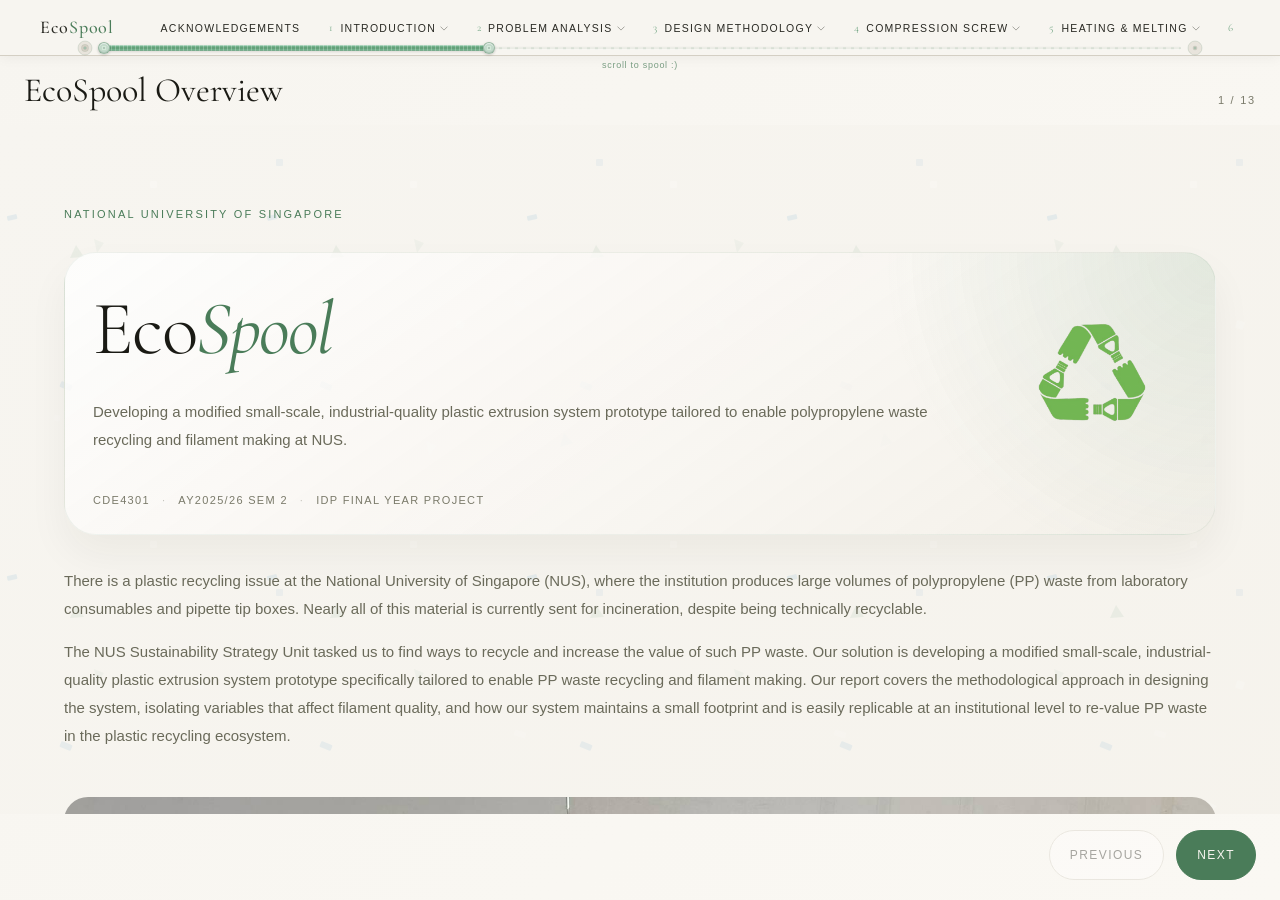
<file: index.html>
<!DOCTYPE html>
<html lang="en">
<head>
  <meta charset="UTF-8" />
  <meta name="viewport" content="width=device-width, initial-scale=1.0" />
  <title>EcoSpool — FYP · NUS</title>
  <meta name="description" content="Designing a modified plastic extrusion system to recycle polypropylene waste from NUS laboratories. Final Year Project, National University of Singapore, 2025–2026." />
  <link rel="icon" type="image/svg+xml" href="favicon.svg" />
  <link rel="preconnect" href="https://fonts.googleapis.com" />
  <link rel="preconnect" href="https://fonts.gstatic.com" crossorigin />
  <link href="https://fonts.googleapis.com/css2?family=Cormorant+Garamond:ital,wght@0,300;0,400;0,500;1,300;1,400&family=DM+Sans:opsz,wght@9..40,300;9..40,400;9..40,500&display=swap" rel="stylesheet" />
  <link rel="stylesheet" href="style.css?v=20260408-flakes" />
  <link rel="stylesheet" href="animations.css" />
</head>
<body>

  <!-- Navigation -->
  <nav id="main-nav">
    <div class="nav-inner">
      <a href="#hero" class="logo">Eco<span>Spool</span></a>

      <ul class="nav-chapters" id="nav-chapters">

        <li class="chapter-item">
          <a href="#acknowledgements" class="chapter-link">
            <span class="chapter-link-label">Acknowledgements</span>
          </a>
        </li>

        <li class="chapter-item has-dropdown">
          <a href="#ch1" class="chapter-link">
            <span class="ch-num">1</span> Introduction
            <svg class="chevron" viewBox="0 0 10 6" fill="none"><path d="M1 1l4 4 4-4" stroke="currentColor" stroke-width="1" stroke-linecap="round"/></svg>
          </a>
          <ul class="dropdown">
            <li><a href="#ch1-1">1.1 Problem Statement</a></li>
            <li><a href="#ch1-2">1.2 Project Objective</a></li>
            <li><a href="#ch1-3">1.3 Enabling a Circular Plastic Economy</a></li>
            <li><a href="#ch1-4">1.4 Scope &amp; Constraints</a></li>
            <li><a href="#ch1-5">1.5 Plastic Demand</a></li>
          </ul>
        </li>

        <li class="chapter-item has-dropdown">
          <a href="#ch2" class="chapter-link">
            <span class="ch-num">2</span> Problem Analysis
            <svg class="chevron" viewBox="0 0 10 6" fill="none"><path d="M1 1l4 4 4-4" stroke="currentColor" stroke-width="1" stroke-linecap="round"/></svg>
          </a>
          <ul class="dropdown">
            <li><a href="#ch2-1">2.1 Filament Quality</a></li>
            <li><a href="#ch2-2">2.2 Metrics of Filament Diameter</a></li>
            <li><a href="#ch2-3">2.3 Feedstock Material</a></li>
            <li><a href="#ch2-3-1" class="sub2">2.3.1 Post-Consumer Waste PP Flakes</a></li>
            <li><a href="#ch2-3-2" class="sub2">2.3.2 Control Material: rPP Flakes</a></li>
            <li><a href="#ch2-4">2.4 Key Issues</a></li>
            <li><a href="#ch2-4-1" class="sub2">2.4.1 Issue 1: Inconsistent Rate of Extrusion</a></li>
            <li><a href="#ch2-4-2" class="sub2">2.4.2 Issue 2: Anisotropic Volumetric Shrinkage</a></li>
            <li><a href="#ch2-5">2.5 State of the Art</a></li>
            <li><a href="#ch2-5-1" class="sub2">2.5.1 Typical System Architecture</a></li>
            <li><a href="#ch2-5-2" class="sub2">2.5.2 Existing Extruders</a></li>
          </ul>
        </li>

        <li class="chapter-item has-dropdown">
          <a href="#ch3" class="chapter-link">
            <span class="ch-num">3</span> Design Methodology
            <svg class="chevron" viewBox="0 0 10 6" fill="none"><path d="M1 1l4 4 4-4" stroke="currentColor" stroke-width="1" stroke-linecap="round"/></svg>
          </a>
          <ul class="dropdown">
            <li><a href="#ch3-1">3.1 Design Approach</a></li>
            <li><a href="#ch3-1-1" class="sub2">3.1.1 Sol. 1-A: Compression &amp; Mixing</a></li>
            <li><a href="#ch3-1-2" class="sub2">3.1.2 Sol. 1-B: Heating Gradient</a></li>
            <li><a href="#ch3-1-3" class="sub2">3.1.3 Sol. 2-A: Circumferential Cooling</a></li>
            <li><a href="#ch3-1-4" class="sub2">3.1.4 Sol. 2-B: Cross-Sectional Cooling</a></li>
            <li><a href="#ch3-2">3.2 Design Statement</a></li>
            <li><a href="#ch3-3">3.3 System Overview</a></li>
            <li><a href="#ch3-4">3.4 System Specifications</a></li>
            <li><a href="#ch3-5">3.5 Experimentation Methodology</a></li>
            <li><a href="#ch3-5-1" class="sub2">3.5.1 Data Measurement</a></li>
            <li><a href="#ch3-5-2" class="sub2">3.5.2 Data Processing</a></li>
          </ul>
        </li>

        <li class="chapter-item has-dropdown">
          <a href="#ch4" class="chapter-link">
            <span class="ch-num">4</span> Compression Screw
            <svg class="chevron" viewBox="0 0 10 6" fill="none"><path d="M1 1l4 4 4-4" stroke="currentColor" stroke-width="1" stroke-linecap="round"/></svg>
          </a>
          <ul class="dropdown">
            <li><a href="#ch4-1">4.1 Air-Gap and Thermal Stratification</a></li>
            <li><a href="#ch4-1-1" class="sub2">4.1.1 Criteria</a></li>
            <li><a href="#ch4-2">4.2 Rationale for Compression Screws</a></li>
            <li><a href="#ch4-2-1" class="sub2">4.2.1 Elimination of the Air</a></li>
            <li><a href="#ch4-2-2" class="sub2">4.2.2 Shear-Induced Heating</a></li>
            <li><a href="#ch4-2-3" class="sub2">4.2.3 Forced Convection and Mixing</a></li>
            <li><a href="#ch4-3">4.3 Theoretical Limitations</a></li>
            <li><a href="#ch4-4">4.4 Screw Selection &amp; CR Testing</a></li>
            <li><a href="#ch4-5">4.5 Experimental Methodology</a></li>
            <li><a href="#ch4-5-1" class="sub2">4.5.1 Maddock solidification experiment</a></li>
            <li><a href="#ch4-5-2" class="sub2">4.5.2 Procedure</a></li>
            <li><a href="#ch4-5-3" class="sub2">4.5.3 Key Experimental Findings</a></li>
            <li><a href="#ch4-6">4.6 Results &amp; Conclusion</a></li>
          </ul>
        </li>

        <li class="chapter-item has-dropdown">
          <a href="#ch5" class="chapter-link">
            <span class="ch-num">5</span> Heating &amp; Melting
            <svg class="chevron" viewBox="0 0 10 6" fill="none"><path d="M1 1l4 4 4-4" stroke="currentColor" stroke-width="1" stroke-linecap="round"/></svg>
          </a>
          <ul class="dropdown">
            <li><a href="#ch5-1">5.1 Barrel Heating</a></li>
            <li><a href="#ch5-1-1" class="sub2">5.1.1 Single-Zone vs Multi-Zone Heating</a></li>
            <li><a href="#ch5-1-2" class="sub2">5.1.2 Functional Roles of Each Heating Zone</a></li>
            <li><a href="#ch5-1-3" class="sub2">5.1.3 Thermal Limitations of Barrel Conduction</a></li>
            <li><a href="#ch5-2">5.2 Barrel Heater Concept Selection</a></li>
            <li><a href="#ch5-2-1" class="sub2">5.2.1 Overview of Heating Technologies</a></li>
            <li><a href="#ch5-2-2" class="sub2">5.2.2 Selection of Heating Method</a></li>
            <li><a href="#ch5-3">5.3 Screw-Induced Heating</a></li>
            <li><a href="#ch5-3-1" class="sub2">5.3.1 Viscous Dissipation (Shear Heating)</a></li>
            <li><a href="#ch5-3-2" class="sub2">5.3.2 Solid-Bed Friction</a></li>
            <li><a href="#ch5-3-3" class="sub2">5.3.3 Combined Effect: Melt Film Formation and Radial Homogenisation</a></li>
            <li><a href="#ch5-4">5.4 Temperature Zone Setpoint Selection</a></li>
            <li><a href="#ch5-4-1" class="sub2">5.4.1 Literature-Derived Starting Points</a></li>
            <li><a href="#ch5-4-2" class="sub2">5.4.2 Experimental Methodology</a></li>
            <li><a href="#ch5-4-3" class="sub2">5.4.3 Experiment Results &amp; Discussion</a></li>
            <li><a href="#ch5-4-4" class="sub2">5.4.4 Final Setpoint Selection</a></li>
            <li><a href="#ch5-5">5.5 Thermal Precision Requirements and Dimensional Accuracy</a></li>
            <li><a href="#ch5-5-1" class="sub2">5.5.1 Viscosity Sensitivity to Temperature</a></li>
            <li><a href="#ch5-5-2" class="sub2">5.5.2 Pressure Variation and Filament Diameter Impact</a></li>
            <li><a href="#ch5-5-3" class="sub2">5.5.3 Implications for Zonal Heating Control</a></li>
            <li><a href="#ch5-6">5.6 Results &amp; Conclusion</a></li>
          </ul>
        </li>

        <li class="chapter-item has-dropdown">
          <a href="#ch6" class="chapter-link">
            <span class="ch-num">6</span> Cooling Systems
            <svg class="chevron" viewBox="0 0 10 6" fill="none"><path d="M1 1l4 4 4-4" stroke="currentColor" stroke-width="1" stroke-linecap="round"/></svg>
          </a>
          <ul class="dropdown">
            <li><a href="#ch6-1">6.1 Concept Selection</a></li>
            <li><a href="#ch6-1-1" class="sub2">6.1.1 Criteria</a></li>
            <li><a href="#ch6-1-2" class="sub2">6.1.2 Water vs Air</a></li>
            <li><a href="#ch6-1-3" class="sub2">6.1.3 Fan Choice and Configuration</a></li>
            <li><a href="#ch6-2">6.2 Simulation of Wind Flow</a></li>
            <li><a href="#ch6-2-1" class="sub2">6.2.1 Evenness of Cooling</a></li>
            <li><a href="#ch6-2-2" class="sub2">6.2.2 Effectiveness of Cooling</a></li>
            <li><a href="#ch6-2-3" class="sub2">6.2.3 Thermal Analysis</a></li>
            <li><a href="#ch6-3">6.3 Preliminary Prototyping</a></li>
            <li><a href="#ch6-4">6.4 Omni-Flow</a></li>
            <li><a href="#ch6-5">6.5 Results &amp; Conclusion</a></li>
          </ul>
        </li>

        <li class="chapter-item has-dropdown">
          <a href="#ch7" class="chapter-link">
            <span class="ch-num">7</span> Integrated Prototype Validation
            <svg class="chevron" viewBox="0 0 10 6" fill="none"><path d="M1 1l4 4 4-4" stroke="currentColor" stroke-width="1" stroke-linecap="round"/></svg>
          </a>
          <ul class="dropdown">
            <li><a href="#ch7-1">7.1 Final Prototype Overview</a></li>
            <li><a href="#ch7-2">7.2 End-to-End Filament Quality Assessment</a></li>
            <li><a href="#ch7-2-1" class="sub2">7.2.1 Physical and Dimensional Metrics</a></li>
            <li><a href="#ch7-2-2" class="sub2">7.2.2 System Parameters for Assessment</a></li>
            <li><a href="#ch7-2-3" class="sub2">7.2.3 Results and Discussion</a></li>
            <li><a href="#ch7-2-4" class="sub2">7.2.4 Printability Testing</a></li>
            <li><a href="#ch7-3">7.3 Comparison with Commercial Filament</a></li>
            <li><a href="#ch7-3-1" class="sub2">7.3.1 Dimensional Stability</a></li>
            <li><a href="#ch7-3-2" class="sub2">7.3.2 Thermal Performance and Warping Tendency</a></li>
            <li><a href="#ch7-4">7.4 Pilot Tests &amp; Reviews</a></li>
          </ul>
        </li>

        <li class="chapter-item has-dropdown">
          <a href="#ch8" class="chapter-link">
            <span class="ch-num">8</span> Limitations &amp; Future Work
            <svg class="chevron" viewBox="0 0 10 6" fill="none"><path d="M1 1l4 4 4-4" stroke="currentColor" stroke-width="1" stroke-linecap="round"/></svg>
          </a>
          <ul class="dropdown">
            <li><a href="#ch8-1">8.1 Spool-Level Diameter Uniformity</a></li>
            <li><a href="#ch8-2">8.2 Feedstock Contamination</a></li>
            <li><a href="#ch8-3">8.3 Scaling Throughput</a></li>
            <li><a href="#ch8-4">8.4 Advanced Screw and Mixing Designs</a></li>
          </ul>
        </li>

        <li class="chapter-item has-dropdown">
          <a href="#ch9" class="chapter-link">
            <span class="ch-num">9</span> Conclusion
            <svg class="chevron" viewBox="0 0 10 6" fill="none"><path d="M1 1l4 4 4-4" stroke="currentColor" stroke-width="1" stroke-linecap="round"/></svg>
          </a>
          <ul class="dropdown">
            <li><a href="#ch9-2">Revisiting the Objectives</a></li>
            <li><a href="#ch9-3">Addressing the Key Issues</a></li>
            <li><a href="#ch9-4">Where Our Innovation Lies</a></li>
            <li><a href="#ch9-5">Outlook</a></li>
          </ul>
        </li>

        <li class="chapter-item">
          <a href="#ch10" class="chapter-link">
            <span class="chapter-link-label">References</span>
          </a>
        </li>

        <li class="chapter-item has-dropdown">
          <a href="#appendices" class="chapter-link">
            <span class="chapter-link-label">Appendices</span>
            <svg class="chevron" viewBox="0 0 10 6" fill="none"><path d="M1 1l4 4 4-4" stroke="currentColor" stroke-width="1" stroke-linecap="round"/></svg>
          </a>
          <ul class="dropdown">
            <li><a href="#appendix-a">Appendix A: Project scope thought process</a></li>
            <li><a href="#appendix-b">Appendix B: Bulk Density Calculations</a></li>
            <li><a href="#appendix-c">Appendix C: User Needs Analysis</a></li>
            <li><a href="#appendix-d">Appendix D: Generic Extruder Dimensions and Material</a></li>
            <li><a href="#appendix-e">Appendix E: Calculations for Shear Rate</a></li>
            <li><a href="#appendix-f">Appendix F: Expected Thermal Parameters</a></li>
            <li><a href="#appendix-g">Appendix G: Flow Simulation Parameters</a></li>
            <li><a href="#appendix-h">Appendix H: Required Wind Speed</a></li>
            <li><a href="#appendix-i">Appendix I: Slicer Settings</a></li>
            <li><a href="#appendix-j">Appendix J: Bill of Materials</a></li>
            <li><a href="#appendix-k">Appendix K: Electrical System</a></li>
            <li><a href="#appendix-l">Appendix L: Value Proposition and stakeholder value</a></li>
            <li><a href="#appendix-m">Appendix M: Diameter Data Acquisition and Processing Workflow</a></li>
            <li><a href="#appendix-references">References for Appendix</a></li>
          </ul>
        </li>

      </ul>

      <button class="nav-toggle" id="nav-toggle" aria-label="Toggle navigation" aria-controls="nav-chapters" aria-expanded="false">
        <span></span><span></span><span></span>
      </button>
    </div>
  </nav>

  <main class="viewer-shell">
    <header class="viewer-header">
      <div>
        <h2 class="viewer-heading" id="viewer-heading">EcoSpool</h2>
      </div>
      <div class="viewer-status">
        <span id="viewer-position">1 / 14</span>
      </div>
    </header>

    <section class="chapter-stage" aria-label="Chapter content">
      <div id="chapter-stage" class="chapter-stage-inner" tabindex="-1">
        <div class="chapter-loading">Loading chapter…</div>
      </div>
    </section>

    <nav class="chapter-controls" aria-label="Chapter navigation">
      <button type="button" class="chapter-control" id="prev-chapter">Previous</button>
      <button type="button" class="chapter-control chapter-control-primary" id="next-chapter">Next</button>
    </nav>
  </main>

  <script src="main.js"></script>
</body>
</html>
</file>
<file: style.css>
/* ─── Reset & Root ─────────────────────────────────────────── */
*, *::before, *::after { box-sizing: border-box; margin: 0; padding: 0; }

:root {
  --green:       #4a7c59;
  --green-light: #7aaa8a;
  --green-pale:  #b0c8b8;
  --sand:        #f7f5f0;
  --sand-mid:    #f0ede6;
  --sand-dark:   #e8e4dc;
  --border:      #d4cfc4;
  --ink:         #1a1a14;
  --ink-mid:     #2a2a24;
  --muted:       #5a5a4a;
  --quiet:       #6a6a5a;
  --whisper:     #7a7a6a;
  --serif:       'Cormorant Garamond', Georgia, serif;
  --sans:        Arial, sans-serif;
  --nav-h:       56px;
  --nav-scroll-h: 12px;
  --spool-flange: 12px;
  --spool-hub:    6px;
}

html {
  scroll-behavior: smooth;
  scroll-padding-top: calc(var(--nav-h) + 1rem);
  height: 100%;
}

body {
  font-family: var(--sans);
  font-weight: 300;
  font-size: 16px;
  color: var(--ink-mid);
  background: linear-gradient(135deg, var(--sand) 0%, #faf8f3 100%);
  line-height: 1.7;
  min-height: 100%;
  height: 100vh;
  overflow: hidden;
}

/* ─── Navigation ─────────────────────────────────────────────── */
#main-nav {
  position: relative;
  z-index: 200;
  background: rgba(247, 245, 240, 0.97);
  backdrop-filter: blur(10px);
  border-bottom: 1.5px solid var(--border);
  height: var(--nav-h);
  box-shadow: 0 2px 12px rgba(0,0,0,0.05);
  overflow: visible;
  /* Extra bottom padding so the spool sits on the border */
  padding-bottom: 0;
}

.nav-inner {
  display: flex;
  align-items: center;
  height: 100%;
  padding: 0 2.5rem;
  gap: 0;
  overflow: visible;
  position: relative;
}

.logo {
  font-family: var(--serif);
  font-size: 18px;
  font-weight: 500;
  letter-spacing: 0.05em;
  color: var(--ink-mid);
  text-decoration: none;
  flex-shrink: 0;
  margin-right: 2rem;
}
.logo span { color: var(--green); }

/* Chapter nav list */
.nav-chapters {
  display: flex;
  align-items: stretch;
  list-style: none;
  height: 100%;
  flex: 1 1 auto;
  min-width: 0;
  gap: 0;
  overflow-x: auto;
  overflow-y: visible;
  overscroll-behavior-x: contain;
  overscroll-behavior-y: none;
  -webkit-overflow-scrolling: touch;
  touch-action: pan-x;
  scrollbar-width: none;
}
.nav-chapters::-webkit-scrollbar {
  display: none;
}

/* ─── Spool Scrollbar ──────────────────────────────────────── */
/*
 * The track is a filament line; the thumb is a spool reel.
 * Two circular flanges (::before / ::after) flank the wound filament body.
 */

.nav-scrollbar {
  position: absolute;
  left: 6%;
  right: 6%;
  bottom: -5px;
  height: 24px;
  pointer-events: none;
  z-index: 220;
  display: flex;
  align-items: center;
  gap: 6px;
}

.nav-scrollbar[hidden] {
  display: none;
}

.nav-scrollbar-label {
  position: absolute;
  left: 50%;
  top: calc(100% + 1px);
  transform: translateX(-50%);
  color: var(--green);
  font-size: 9px;
  line-height: 1;
  letter-spacing: 0.08em;
  text-transform: lowercase;
  white-space: nowrap;
  pointer-events: none;
  opacity: 0.72;
}

/* The two spool icons */
.nav-spool-svg {
  width: 16px;
  height: 16px;
  flex-shrink: 0;
  pointer-events: none;
  transition: transform 0.15s ease;
  transform-origin: center center;
}

/* Take-up spool grows — transform driven by JS inline style */
.nav-spool-take {
  transform-origin: center center;
}

/* The "filament line" track */
.nav-scrollbar-track {
  position: relative;
  flex: 1 1 auto;
  height: var(--nav-scroll-h);
  display: flex;
  align-items: center;
  pointer-events: auto;
}

/* Filament wire rendered as a pseudo-element so it sits behind the thumb */
.nav-scrollbar-track::before {
  content: '';
  position: absolute;
  left: 0;
  right: 0;
  top: 50%;
  transform: translateY(-50%);
  height: 1.5px;
  border-radius: 1px;
  background:
    repeating-linear-gradient(
      90deg,
      rgba(74,124,89,0.18) 0px,
      rgba(74,124,89,0.18) 3px,
      rgba(74,124,89,0.07) 3px,
      rgba(74,124,89,0.07) 8px
    );
  box-shadow:
    0 0.5px 0 rgba(255,255,255,0.6),
    0 -0.5px 0 rgba(0,0,0,0.06);
}

/* The spool thumb */
.nav-scrollbar-thumb {
  position: absolute;
  top: 50%;
  left: 0;
  /* filament body is slimmer than the flanges */
  height: 6px;
  min-width: 28px;
  border: none;
  border-radius: 2px;
  transform: translateY(-50%);
  cursor: grab;
  pointer-events: auto;
  background: transparent;
}

/* Spool flanges — left and right circular discs, taller than the body */
.nav-scrollbar-thumb::before,
.nav-scrollbar-thumb::after {
  content: '';
  position: absolute;
  top: 50%;
  transform: translateY(-50%);
  width: var(--spool-flange);
  height: var(--spool-flange);
  border-radius: 50%;
  background:
    radial-gradient(circle at center, #b0c8b8 0 1.5px, transparent 1.5px),
    radial-gradient(circle at center, transparent 2.5px, rgba(74,124,89,0.12) 2.5px 3px, transparent 3px),
    radial-gradient(circle at center, #d4e8da 0 3.5px, #c2d9cb 3.5px 5.5px, #a8c9b4 5.5px);
  border: 1px solid rgba(74,124,89,0.35);
  box-shadow:
    0 1px 3px rgba(0,0,0,0.18),
    inset 0 1px 0 rgba(255,255,255,0.55),
    inset 0 -1px 0 rgba(0,0,0,0.08);
  z-index: 2;
}
.nav-scrollbar-thumb::before { left: -1px; }
.nav-scrollbar-thumb::after  { right: -1px; }

/* Filament body between flanges */
.nav-scrollbar-thumb {
  background:
    repeating-linear-gradient(
      92deg,
      rgba(255,255,255,0.25) 0px,
      rgba(255,255,255,0.25) 1px,
      transparent 1px,
      transparent 4px
    ),
    linear-gradient(180deg,
      #92c7a6 0%,
      #6aac85 30%,
      #5f9a72 50%,
      #6aac85 70%,
      #92c7a6 100%
    );
  box-shadow:
    inset 0 1px 0 rgba(255,255,255,0.3),
    inset 0 -1px 0 rgba(0,0,0,0.1),
    0 1px 3px rgba(0,0,0,0.12);
}

.nav-scrollbar-thumb:active {
  cursor: grabbing;
  filter: brightness(0.96);
}

/* Flanges spin when actively dragging — the spool unwinds! */
@keyframes spool-spin {
  from { transform: translateY(-50%) rotate(0deg); }
  to   { transform: translateY(-50%) rotate(360deg); }
}
.nav-scrollbar-thumb.is-dragging::before,
.nav-scrollbar-thumb.is-dragging::after {
  animation: spool-spin 0.9s linear infinite;
}

/* Tooltip hint that appears on hover */
.nav-scrollbar-thumb::after {
  /* (flange styles already set above — no tooltip override needed) */
}

/* Progress indicator: how far through the nav you are */
.nav-scrollbar-track::after {
  content: '';
  position: absolute;
  left: 0;
  top: 50%;
  transform: translateY(-50%);
  height: 1.5px;
  border-radius: 1px;
  background: linear-gradient(90deg, var(--green-light), var(--green));
  opacity: 0.55;
  width: var(--spool-progress, 0%);
  pointer-events: none;
  transition: width 0.05s linear;
}

/* Individual chapter item */
.chapter-item {
  position: relative;
  display: flex;
  align-items: stretch;
  flex-shrink: 0;
}

.chapter-link {
  display: flex;
  align-items: center;
  gap: 4px;
  padding: 0 0.9rem;
  font-size: 10.5px;
  font-weight: 400;
  letter-spacing: 0.12em;
  text-transform: uppercase;
  color: var(--whisper);
  text-decoration: none;
  white-space: nowrap;
  transition: color 0.2s, border-color 0.2s;
  border-top: 2px solid transparent;
  height: 100%;
}
.chapter-link:hover { color: var(--green); border-top-color: var(--green); }
.chapter-link.active { color: var(--green); border-top-color: var(--green); }

.ch-num {
  font-family: var(--serif);
  font-size: 11px;
  color: var(--green-light);
  margin-right: 2px;
}

.chevron {
  width: 8px;
  height: 5px;
  flex-shrink: 0;
  opacity: 0.5;
  transition: transform 0.2s;
}
.chapter-item.open .chevron,
.chapter-item:focus-within .chevron { transform: rotate(180deg); opacity: 1; }

/* Dropdown */
.dropdown {
  display: none;
  position: fixed;
  top: calc(var(--nav-h) + 2px);
  left: 0;
  min-width: 0;
  background: rgba(247, 245, 240, 0.98);
  backdrop-filter: blur(8px);
  border: 0.5px solid var(--border);
  border-top: none;
  list-style: none;
  z-index: 99999;
  box-shadow: 0 12px 32px rgba(0,0,0,0.12);
  padding: 0.5rem 0;
  max-height: min(70vh, 32rem);
  overflow-y: auto;
  overscroll-behavior: contain;
}

.chapter-item.open .dropdown,
.chapter-item:focus-within .dropdown { display: block; }

.dropdown li a {
  display: block;
  padding: 0.5rem 1.25rem;
  font-size: 11.5px;
  letter-spacing: 0.02em;
  color: var(--quiet);
  text-decoration: none;
  transition: background 0.15s, color 0.15s;
}
.dropdown li a:hover {
  background: var(--sand-mid);
  color: var(--green);
}
.dropdown li a.active {
  background: rgba(74, 124, 89, 0.08);
  color: var(--green);
}
.dropdown li a.sub2 {
  padding-left: 2rem;
  font-size: 11px;
  color: var(--whisper);
}
.dropdown li a.sub2::before {
  content: '—';
  margin-right: 6px;
  opacity: 0.4;
}

/* Mobile hamburger */
.nav-toggle {
  display: none;
  flex-direction: column;
  justify-content: center;
  gap: 4px;
  margin-left: auto;
  background: none;
  border: none;
  cursor: pointer;
  padding: 8px;
  flex-shrink: 0;
}
.nav-toggle span {
  display: block;
  width: 20px;
  height: 1px;
  background: var(--ink-mid);
  transition: transform 0.2s, opacity 0.2s;
}

/* ─── Chapter Viewer ─────────────────────────────────────────── */
.viewer-shell {
  height: calc(100vh - var(--nav-h));
  display: grid;
  grid-template-rows: auto minmax(0, 1fr) auto;
  padding: 0;
  gap: 0;
}

.viewer-header {
  display: flex;
  align-items: flex-end;
  justify-content: space-between;
  gap: 1rem;
  padding: 1rem 1.5rem;
}

.viewer-kicker {
  font-size: 10px;
  letter-spacing: 0.24em;
  text-transform: uppercase;
  color: var(--green);
  margin-bottom: 0.45rem;
}

.viewer-heading {
  font-family: var(--serif);
  font-size: clamp(24px, 3vw, 34px);
  font-weight: 400;
  line-height: 1.1;
  color: var(--ink);
}

.viewer-status {
  font-size: 11px;
  letter-spacing: 0.16em;
  text-transform: uppercase;
  color: var(--whisper);
}

.chapter-stage {
  min-height: 0;
  background: transparent;
  overflow: hidden;
}

.chapter-stage-inner {
  height: 100%;
  overflow-y: auto;
  overscroll-behavior: contain;
}

.chapter-stage-inner > .hero,
.chapter-stage-inner > .content-section {
  min-height: 100%;
  border-bottom: none;
}

.chapter-stage-inner > .hero {
  min-height: 100%;
}

.chapter-loading {
  display: grid;
  place-items: center;
  min-height: 100%;
  padding: 3rem;
  color: var(--whisper);
  letter-spacing: 0.08em;
  text-transform: uppercase;
  font-size: 11px;
}

.chapter-controls {
  display: flex;
  justify-content: flex-end;
  gap: 0.75rem;
  padding: 1rem 1.5rem 1.25rem;
}

.chapter-control {
  border: 1px solid var(--border);
  background: rgba(255, 255, 255, 0.8);
  color: var(--ink-mid);
  border-radius: 999px;
  padding: 0.85rem 1.25rem;
  font: inherit;
  font-size: 12px;
  letter-spacing: 0.12em;
  text-transform: uppercase;
  cursor: pointer;
}

.chapter-control:hover:not(:disabled) {
  transform: translateY(-1px);
  box-shadow: 0 12px 24px rgba(41, 39, 29, 0.08);
}

.chapter-control:disabled {
  cursor: not-allowed;
  opacity: 0.4;
  box-shadow: none;
}

.chapter-control-primary {
  border-color: var(--green);
  background: var(--green);
  color: #f7f5f0;
}

/* ─── Hero ────────────────────────────────────────────────────── */
.hero {
  position: relative;
  display: grid;
  grid-template-columns: 1fr;
  grid-template-rows: auto auto auto;
  min-height: calc(100vh - var(--nav-h));
  border-bottom: 0.5px solid var(--border);
  background: linear-gradient(135deg, var(--sand) 0%, #f5f2eb 100%);
  overflow: hidden;
  isolation: isolate;
}

.hero::before,
.hero::after {
  content: '';
  position: absolute;
  inset: -30% 0;
  z-index: 0;
  pointer-events: none;
  opacity: 0.21;
  background-repeat: repeat;
  animation: pp-flake-rain 54s linear infinite;
}

.hero::before {
  background-image: url("data:image/svg+xml,%3Csvg xmlns='http://www.w3.org/2000/svg' width='260' height='360' viewBox='0 0 260 360'%3E%3Crect x='28' y='24' width='7' height='7' rx='1' fill='%23ffffff' fill-opacity='0.9'/%3E%3Crect x='145' y='58' width='10' height='5' rx='1' transform='rotate(-13 150 60)' fill='%2369a5cd' fill-opacity='0.64'/%3E%3Cpolygon points='214,88 222,100 208,101' fill='%237aaa8a' fill-opacity='0.5'/%3E%3Crect x='74' y='164' width='8' height='8' rx='1' transform='rotate(18 78 168)' fill='%23ffffff' fill-opacity='0.78'/%3E%3Crect x='198' y='226' width='12' height='6' rx='1' transform='rotate(22 204 229)' fill='%2369a5cd' fill-opacity='0.54'/%3E%3Cpolygon points='44,284 55,289 47,298' fill='%23ffffff' fill-opacity='0.7'/%3E%3C/svg%3E");
  background-position: 12% 8%;
  background-size: 260px 360px;
}

.hero::after {
  opacity: 0.14;
  background-image: url("data:image/svg+xml,%3Csvg xmlns='http://www.w3.org/2000/svg' width='320' height='430' viewBox='0 0 320 430'%3E%3Crect x='48' y='52' width='6' height='6' rx='1' transform='rotate(12 51 55)' fill='%23ffffff' fill-opacity='0.88'/%3E%3Cpolygon points='238,70 247,80 234,84' fill='%234a90be' fill-opacity='0.58'/%3E%3Crect x='152' y='138' width='11' height='5' rx='1' transform='rotate(-21 157 140)' fill='%23ffffff' fill-opacity='0.74'/%3E%3Crect x='270' y='226' width='7' height='7' rx='1' fill='%234a90be' fill-opacity='0.48'/%3E%3Cpolygon points='88,306 98,310 91,320' fill='%237aaa8a' fill-opacity='0.45'/%3E%3Crect x='188' y='368' width='12' height='6' rx='1' transform='rotate(17 194 371)' fill='%23ffffff' fill-opacity='0.68'/%3E%3C/svg%3E");
  background-position: 34% 14%;
  background-size: 320px 430px;
  animation-duration: 76s;
  animation-delay: -24s;
}

.hero > * {
  position: relative;
  z-index: 1;
}

@keyframes pp-flake-rain {
  from { transform: translate3d(0, -18%, 0); }
  to { transform: translate3d(0, 18%, 0); }
}

.hero-left {
  padding: 5rem 4rem 3rem;
  display: flex;
  flex-direction: column;
  justify-content: center;
  max-width: 1280px;
  width: 100%;
  margin: 0 auto;
}

.hero-intro {
  display: flex;
  flex-direction: column;
  gap: 1.5rem;
  padding: 1.5rem 1.75rem;
  border-radius: 32px;
  background:
    radial-gradient(circle at top right, rgba(122, 170, 138, 0.16), transparent 28%),
    linear-gradient(145deg, rgba(255, 255, 255, 0.76), rgba(244, 240, 233, 0.9));
  border: 1px solid rgba(74, 124, 89, 0.08);
  box-shadow: 0 20px 40px rgba(30, 30, 24, 0.05);
}

.hero-heading-row {
  display: grid;
  grid-template-columns: minmax(0, 1fr) 190px;
  align-items: center;
  gap: 2rem;
}

.hero-heading-copy {
  min-width: 0;
}

.eyebrow {
  font-size: 11px;
  letter-spacing: 0.2em;
  text-transform: uppercase;
  color: var(--green);
  margin-bottom: 1.75rem;
}

h1 {
  font-family: var(--serif);
  font-size: clamp(52px, 8vw, 76px);
  font-weight: 300;
  line-height: 1.05;
  color: var(--ink);
  margin-bottom: 1.75rem;
  letter-spacing: -0.02em;
}
h1 em { font-style: italic; color: var(--green); font-weight: 400; }

.hero-desc {
  font-size: 15px;
  color: var(--quiet);
  line-height: 1.85;
  max-width: none;
  margin-bottom: 0;
}

.hero-meta {
  font-size: 11px;
  letter-spacing: 0.12em;
  text-transform: uppercase;
  color: var(--whisper);
  display: flex;
  flex-wrap: wrap;
  align-items: center;
  gap: 0.75rem;
}
.hero-meta .sep { opacity: 0.4; }

.hero-mark {
  width: 100%;
  max-width: 190px;
  aspect-ratio: 1 / 1;
  object-fit: contain;
  justify-self: end;
  border-radius: 0;
  border: none;
  background: transparent;
  box-shadow: none;
}

.hero-summary {
  max-width: none;
  margin-top: 2rem;
}

.hero-summary p {
  font-size: 15px;
  color: var(--quiet);
  line-height: 1.85;
}

.hero-summary p + p {
  margin-top: 1rem;
}

.hero-right {
  display: flex;
  flex-direction: column;
  align-items: stretch;
  justify-content: center;
  padding: 0 4rem 3.5rem;
  max-width: 1280px;
  width: 100%;
  margin: 0 auto;
  background: transparent;
  gap: 1.1rem;
  border-top: none;
}

.hero-figure {
  display: flex;
  flex-direction: column;
  gap: 0.9rem;
  padding: 0;
  border-radius: 0;
  background: transparent;
  border: none;
  box-shadow: none;
}

.hero-image-placeholder {
  min-height: 420px;
  display: grid;
  place-items: center;
  border: 1px dashed rgba(74, 124, 89, 0.4);
  border-radius: 28px;
  background:
    linear-gradient(135deg, rgba(255, 255, 255, 0.55), rgba(232, 228, 220, 0.9)),
    radial-gradient(circle at top, rgba(122, 170, 138, 0.22), transparent 45%);
  color: var(--green);
  text-transform: uppercase;
  letter-spacing: 0.16em;
  font-size: 12px;
}

.hero-figure-image {
  width: 100%;
  aspect-ratio: 21 / 9;
  min-height: 0;
  display: block;
  object-fit: cover;
  border-radius: 24px;
  border: none;
  box-shadow: none;
}

.hero-figure figcaption {
  font-size: 12px;
  color: var(--quiet);
  max-width: 38ch;
}

.hero-badge {
  display: flex;
  flex-direction: column;
  align-items: flex-start;
  gap: 4px;
  padding: 0.85rem 1rem;
  width: fit-content;
  border-radius: 16px;
  background: rgba(255, 255, 255, 0.72);
  border: 1px solid rgba(74, 124, 89, 0.12);
  box-shadow: 0 10px 24px rgba(30, 30, 24, 0.06);
}
.badge-label {
  font-size: 10px;
  letter-spacing: 0.18em;
  text-transform: uppercase;
  color: var(--whisper);
}
.badge-val {
  font-family: var(--serif);
  font-size: 16px;
  color: var(--green);
}

.hero-team {
  grid-column: 1 / -1;
  display: flex;
  flex-direction: column;
  gap: 1.5rem;
  padding: 2.75rem 4rem 3.5rem;
  border-top: 0.5px solid var(--border);
  background:
    linear-gradient(180deg, rgba(247, 245, 240, 0), rgba(247, 245, 240, 0.94) 16%),
    linear-gradient(135deg, rgba(176, 200, 184, 0.18), rgba(247, 245, 240, 0.96));
}

.hero-team-kicker {
  font-size: 10px;
  letter-spacing: 0.24em;
  text-transform: uppercase;
  color: var(--green);
  margin-bottom: 0.7rem;
}

.hero-team-copy h2 {
  font-family: var(--serif);
  font-size: clamp(30px, 4vw, 42px);
  font-weight: 400;
  line-height: 1;
  color: var(--ink);
  margin-bottom: 1rem;
}

.hero-team-copy > p:last-child {
  color: var(--quiet);
  max-width: 56ch;
}

.hero-team-label {
  font-family: var(--serif);
  font-size: clamp(28px, 4vw, 40px);
  font-weight: 400;
  line-height: 1;
  color: var(--ink);
}

.hero-team-grid {
  display: grid;
  grid-template-columns: repeat(5, minmax(0, 1fr));
  gap: 0.85rem;
  width: 100%;
}

.team-card {
  padding: 0.85rem;
  border: 0.5px solid rgba(212, 207, 196, 0.9);
  border-radius: 24px;
  background: rgba(255, 255, 255, 0.52);
  backdrop-filter: blur(8px);
  text-align: center;
}

.team-photo-placeholder {
  aspect-ratio: 4 / 5;
  display: grid;
  place-items: center;
  border-radius: 18px;
  margin-bottom: 1rem;
  background:
    linear-gradient(160deg, rgba(74, 124, 89, 0.16), rgba(255, 255, 255, 0.75)),
    repeating-linear-gradient(
      -45deg,
      rgba(74, 124, 89, 0.08),
      rgba(74, 124, 89, 0.08) 12px,
      transparent 12px,
      transparent 24px
    );
  color: var(--green);
  font-size: 11px;
  letter-spacing: 0.16em;
  text-transform: uppercase;
}

.team-photo {
  width: 100%;
  aspect-ratio: 4 / 5;
  object-fit: cover;
  object-position: center;
  display: block;
  border-radius: 18px;
  margin-bottom: 0.85rem;
}

.team-card h3 {
  font-family: var(--serif);
  font-size: clamp(19px, 1.5vw, 24px);
  font-weight: 400;
  color: var(--ink);
  margin-bottom: 0.35rem;
}

.team-card p {
  font-size: 12px;
  color: var(--quiet);
  max-width: 24ch;
  margin: 0 auto;
}

/* ─── Content Sections ────────────────────────────────────────── */
.content-section {
  padding: 5rem 4rem;
  border-bottom: 0.5px solid var(--border);
  background: linear-gradient(135deg, rgba(255,255,255,0.5) 0%, rgba(240,237,230,0.3) 100%);
}

.section-label {
  font-size: 10px;
  letter-spacing: 0.22em;
  text-transform: uppercase;
  color: var(--green);
  margin-bottom: 3rem;
  display: flex;
  align-items: center;
  gap: 1.25rem;
}
.section-label::after {
  content: '';
  flex: 1;
  height: 0.5px;
  background: var(--border);
}

/* Abstract-style two-column layout */
.abstract-grid {
  display: grid;
  grid-template-columns: 180px 1fr;
  gap: 4rem;
  align-items: start;
}

.abstract-num {
  font-family: var(--serif);
  font-size: 64px;
  font-weight: 300;
  color: var(--border);
  line-height: 1;
  user-select: none;
  padding-top: 0.25rem;
}

.acknowledgements-figure {
  align-self: center;
  display: flex;
  justify-content: center;
  width: clamp(80px, 12vw, 160px);
  padding-top: 0.25rem;
}

.acknowledgements-figure img {
  display: block;
  width: 100%;
  max-width: 100%;
  height: auto;
  object-fit: contain;
  border-radius: 34px;
  background: transparent;
  border: none;
  box-shadow: none;
}

.abstract-body h2 {
  font-family: var(--serif);
  font-size: 36px;
  font-weight: 400;
  color: var(--ink);
  margin-bottom: 1.5rem;
  letter-spacing: -0.01em;
}

.abstract-body p {
  font-size: 15px;
  line-height: 1.9;
  color: var(--muted);
}

/* Chapter section layout */
.chapter-header {
  display: grid;
  grid-template-columns: 120px 1fr;
  gap: 3rem;
  align-items: start;
  margin-bottom: 3.5rem;
  padding-bottom: 2.5rem;
  border-bottom: 0.5px solid var(--border);
}

.ch-number-large {
  font-family: var(--serif);
  font-size: 80px;
  font-weight: 300;
  color: var(--border);
  line-height: 1;
  user-select: none;
}

.ch-title-block h2 {
  font-family: var(--serif);
  font-size: 38px;
  font-weight: 400;
  color: var(--ink);
  line-height: 1.15;
  margin-bottom: 0.75rem;
}

.ch-lead {
  font-size: 14px;
  color: var(--whisper);
  line-height: 1.75;
  max-width: 60ch;
}

/* Subsections */
.subsection {
  margin: 0 auto 2rem;
  padding-left: 0;
  max-width: 72ch;
  width: 100%;
}

.subsection h3 {
  font-family: var(--serif);
  font-size: 22px;
  font-weight: 400;
  color: var(--ink);
  margin-bottom: 0.75rem;
  margin-top: 2rem;
}

.subsection h4 {
  font-size: 13px;
  font-weight: 500;
  letter-spacing: 0.05em;
  color: var(--green);
  margin-bottom: 0.5rem;
  margin-top: 1.5rem;
  text-transform: uppercase;
}

.subsection p {
  font-size: 14.5px;
  line-height: 1.85;
  color: var(--muted);
  text-align: justify;
}

#ch10 .subsection p {
  overflow-wrap: anywhere;
  word-break: normal;
  hyphens: auto;
}

.subsection p + p {
  margin-top: 1.1rem;
}

.paper-list {
  max-width: 72ch;
  margin: 0 auto 1.1rem;
  padding-left: 1.25rem;
  color: var(--muted);
  font-size: 14.5px;
  line-height: 1.85;
}

.paper-list > li + li {
  margin-top: 0.8rem;
}

.paper-list ul {
  margin-top: 0.45rem;
  padding-left: 1.2rem;
}

.paper-list ul li + li {
  margin-top: 0.25rem;
}

.paper-list-numbered {
  padding-left: 1.5rem;
}

.paper-formula,
.subsection .paper-formula {
  max-width: 72ch;
  margin: 0 auto 1.1rem;
  padding-left: 0;
  text-align: center;
}

p.formula-inline,
.subsection p.formula-inline {
  display: block;
  text-align: center;
  margin: 0.9rem auto 1.1rem;
  max-width: 72ch;
}

.indented-block p.formula-inline {
  width: calc(100% + 2rem);
  max-width: none;
  margin-left: -2rem;
  margin-right: 0;
}

.formula-inline {
  white-space: nowrap;
}

.fraction {
  display: inline-flex;
  flex-direction: column;
  align-items: center;
  vertical-align: middle;
  line-height: 1.1;
}

.fraction .top {
  display: block;
  padding: 0 0.25rem 0.08rem;
  border-bottom: 1px solid currentColor;
}

.fraction .bottom {
  display: block;
  padding-top: 0.08rem;
}

.radical {
  display: inline-flex;
  align-items: flex-start;
}

.radicand {
  display: inline-block;
  border-top: 1px solid currentColor;
  padding-left: 0.18rem;
  margin-left: 0.08rem;
}

.figure-block {
  margin-top: 1.5rem;
}

.figure-placeholder {
  min-height: 240px;
  display: grid;
  place-items: center;
  border: 1px dashed rgba(74, 124, 89, 0.35);
  border-radius: 22px;
  background:
    linear-gradient(135deg, rgba(255, 255, 255, 0.72), rgba(240, 237, 230, 0.9)),
    radial-gradient(circle at top left, rgba(122, 170, 138, 0.16), transparent 42%);
  color: var(--green);
  font-size: 12px;
  letter-spacing: 0.14em;
  text-transform: uppercase;
  width: 100%;
}

.figure-image {
  width: 100%;
  display: block;
  border-radius: 16px;
  border: 0.5px solid var(--border);
}

.figure-caption {
  margin: 0.8rem 0 1.4rem;
  text-align: center;
  font-size: 12px;
  color: var(--quiet);
}

.figure-block + .figure-caption,
.figure-block + .appendix-caption {
  display: block;
  width: 100%;
  max-width: 100%;
  margin-left: auto;
  margin-right: auto;
  text-align: center;
}

.table-label {
  text-align: center;
}

.table-label-top {
  text-align: left;
  margin-bottom: 0.65rem;
}

.table-divider {
  height: 1px;
  background: var(--border);
  margin: 1rem 0 1.2rem;
}

.appendix-figure-label {
  margin-top: 1rem;
  font-weight: 600;
  color: var(--green);
  text-decoration: underline;
  text-underline-offset: 0.18em;
  text-decoration-thickness: 0.06em;
}

.appendix-caption {
  margin: 0.55rem auto 1.4rem;
  text-align: center;
  font-size: 12px;
  color: var(--quiet);
}

.appendix-list {
  margin: 0.35rem 0 0 1.5rem;
  padding-left: 1rem;
  color: var(--muted);
  font-size: 14.5px;
  line-height: 1.85;
}

.appendix-list li {
  margin: 0.08rem 0;
  text-align: justify;
}

.appendix-sublist {
  list-style-type: circle;
  margin-top: 0.3rem;
}

#appendices .subsection > p,
#appendices .appendix-list,
#appendices .table-label,
#appendices .appendix-figure-label,
#appendices .appendix-caption {
  max-width: 72ch;
  margin-left: auto;
  margin-right: auto;
}

#appendices .subsection h3 {
  max-width: 72ch;
  margin-left: auto;
  margin-right: auto;
}

#appendix-a .spec-table td {
  white-space: pre-line;
}

#appendix-i {
  display: grid;
  grid-template-columns: repeat(auto-fit, minmax(220px, 1fr));
  gap: 1rem;
}

#appendix-i h3 {
  grid-column: 1 / -1;
}

#appendix-i .figure-block {
  margin: 0;
  max-width: none;
}

#appendix-i .figure-image {
  height: 100%;
  object-fit: contain;
}

.indented-block {
  width: calc(100% - 2rem);
  margin: 0 0 1rem 2rem;
}

.subsection-2 {
  padding-left: 0;
  border-left: none;
  margin-left: 0;
}

/* Stats row */
.stats-row {
  display: grid;
  grid-template-columns: repeat(3, 1fr);
  gap: 2.5rem;
  margin-bottom: 2.5rem;
}

.stat {
  border-left: 2px solid var(--green);
  padding-left: 1.25rem;
  transition: transform 0.3s ease, box-shadow 0.3s ease;
}
.stat:hover {
  transform: translateX(4px);
}

.stat-num {
  font-family: var(--serif);
  font-size: 38px;
  font-weight: 300;
  color: var(--ink);
  line-height: 1;
}

.stat-label {
  font-size: 12px;
  color: var(--whisper);
  margin-top: 0.4rem;
  line-height: 1.6;
}

/* Constraint grid */
.constraint-grid {
  display: grid;
  grid-template-columns: repeat(2, 1fr);
  gap: 1px;
  background: var(--border);
  border: 0.5px solid var(--border);
  margin-top: 1rem;
  max-width: 72ch;
}

.constraint-card {
  background: var(--sand);
  padding: 1.5rem;
  transition: background 0.3s ease, transform 0.3s ease, box-shadow 0.3s ease;
}
.constraint-card:hover {
  background: linear-gradient(135deg, #fefdfb 0%, #f9f7f2 100%);
  transform: translateY(-2px);
}

.constraint-tag {
  display: inline-block;
  font-size: 9px;
  font-weight: 500;
  letter-spacing: 0.18em;
  text-transform: uppercase;
  color: var(--green);
  margin-bottom: 0.5rem;
  background: var(--sand-mid);
  padding: 2px 8px;
  border-radius: 2px;
}

.constraint-card p {
  font-size: 13px;
  line-height: 1.7;
  color: var(--muted);
  margin-top: 0.25rem;
}

/* Callout text */
.callout-text {
  position: relative;
  font-family: var(--sans);
  font-size: 20px;
  font-weight: 300;
  font-style: normal;
  color: var(--ink);
  line-height: 1.85;
  text-align: left;
  border-left: none;
  margin: 1.75rem 0;
  max-width: none;
  background: linear-gradient(90deg, rgba(74, 124, 89, 0.08), rgba(255, 255, 255, 0));
  padding: 1.35rem 2.5rem 1.35rem 3rem;
  border-radius: 0;
}

.callout-text::before,
.callout-text::after {
  position: absolute;
  font-family: var(--serif);
  font-size: 56px;
  line-height: 1;
  color: var(--green);
  opacity: 0.9;
}

.callout-text::before {
  content: '“';
  top: 0.35rem;
  left: 0.35rem;
}

.callout-text::after {
  content: '”';
  right: 0.6rem;
  bottom: 0.05rem;
}

.callout-text strong {
  color: var(--green);
  font-weight: 700;
}

/* Spec table */
.spec-table-wrapper {
  overflow-x: auto;
  margin: 1rem auto 0;
  max-width: 72ch;
  border-radius: 4px;
  border: 0.5px solid var(--border);
}

.spec-table {
  width: 100%;
  border-collapse: collapse;
  font-size: 13px;
}

.spec-table th {
  font-size: 10px;
  font-weight: 500;
  letter-spacing: 0.12em;
  text-transform: uppercase;
  color: var(--green);
  text-align: left;
  padding: 0.8rem 1rem;
  border-bottom: 1px solid var(--border);
  background: linear-gradient(135deg, #f9f7f2 0%, #f5f2eb 100%);
}

.spec-table th[colspan] {
  text-align: center;
}

.spec-table .table-center {
  text-align: center;
}

.spec-table td {
  padding: 0.7rem 1rem;
  color: var(--muted);
  border-bottom: 0.5px solid var(--border);
  line-height: 1.5;
}

.table-cell-divider {
  border: 0;
  border-top: 0.5px solid rgba(212, 207, 196, 0.9);
  margin: 0.55rem 0;
}

.cell-highlight-green {
  background: rgba(130, 182, 108, 0.28);
}

.cell-highlight-yellow {
  background: rgba(236, 214, 120, 0.34);
}

.spec-table tr:last-child td { border-bottom: none; }
.spec-table tr:hover td { background: linear-gradient(90deg, rgba(74, 124, 89, 0.02) 0%, transparent 100%); }
.spec-table tr:hover td.cell-highlight-green,
.spec-table td.cell-highlight-green:hover {
  background: rgba(130, 182, 108, 0.28);
}

.spec-table tr:hover td.cell-highlight-yellow,
.spec-table td.cell-highlight-yellow:hover {
  background: rgba(236, 214, 120, 0.34);
}

/* Conclusion body */
.conclusion-body {
  max-width: 72ch;
  margin-left: calc(120px + 3rem);
}
.conclusion-body p {
  font-size: 15px;
  line-height: 1.9;
  color: var(--muted);
  margin-bottom: 1.25rem;
}

/* ─── Footer ──────────────────────────────────────────────────── */
footer {
  padding: 2.5rem 4rem;
  border-top: 0.5px solid var(--border);
  background: linear-gradient(135deg, var(--sand) 0%, #faf8f3 100%);
}

.footer-inner {
  display: flex;
  align-items: center;
  justify-content: space-between;
  gap: 2rem;
}

.footer-logo {
  font-family: var(--serif);
  font-size: 18px;
  font-weight: 500;
  color: var(--ink-mid);
}
.footer-logo span { color: var(--green); }

.footer-meta p {
  font-size: 12px;
  color: var(--whisper);
  line-height: 1.6;
}

.footer-links {
  font-size: 12px;
  color: var(--whisper);
  display: flex;
  align-items: center;
  gap: 0.5rem;
}
.footer-links a {
  color: var(--whisper);
  text-decoration: none;
  transition: color 0.2s;
}
.footer-links a:hover { color: var(--green); }
.footer-links .sep { opacity: 0.4; }

.confetti-burst {
  position: fixed;
  inset: 0;
  z-index: 100002;
  pointer-events: none;
  overflow: hidden;
}

.confetti-burst span {
  position: absolute;
  top: var(--y-start);
  left: 50%;
  width: var(--size);
  height: var(--size);
  border-radius: var(--radius);
  background: var(--confetti-color);
  opacity: 0.64;
  transform: translate3d(0, 0, 0) rotate(0deg);
  animation: confetti-pop var(--fall-duration) ease-out forwards;
  animation-delay: var(--fall-delay);
}

@keyframes confetti-pop {
  18% {
    transform: translate3d(calc(var(--x-drift) * 0.42), -8vh, 0) rotate(calc(var(--spin) * 0.35));
    opacity: 0.72;
  }

  to {
    transform: translate3d(var(--x-drift), 108vh, 0) rotate(var(--spin));
    opacity: 0;
  }
}

@media (prefers-reduced-motion: reduce) {
  .hero::before,
  .hero::after,
  .confetti-burst span {
    animation: none;
  }
}

/* ─── Mobile nav overlay ─────────────────────────────────────── */
@media (max-width: 1024px) {
  #main-nav {
    z-index: 100000;
  }

  body.nav-open {
    overflow: hidden;
  }

  .nav-inner {
    padding: 0 1rem;
  }

  .nav-toggle { display: flex; }

  .nav-scrollbar { display: none; }

  .nav-chapters {
    display: none;
    position: fixed;
    inset: var(--nav-h) 0 0 0;
    z-index: 100001;
    background: var(--sand);
    flex-direction: column;
    overflow-x: hidden;
    overflow-y: auto;
    border-top: 0.5px solid var(--border);
    padding: 1rem 0 2rem;
    height: auto;
    align-items: center;
    touch-action: pan-y;
    scrollbar-width: auto;
  }
  .nav-chapters.open,
  #main-nav.nav-open .nav-chapters {
    display: flex;
  }

  .chapter-item {
    width: 100%;
    max-width: 34rem;
    align-items: stretch;
    flex-direction: column;
    flex-shrink: 0;
  }

  .chapter-link {
    justify-content: center;
    padding: 0.85rem 1.5rem;
    height: auto;
    border-top: none;
    border-top-color: transparent;
    width: 100%;
    font-size: 11px;
    white-space: normal;
  }

  .chapter-link .ch-num {
    margin-right: 0;
  }

  .chapter-link .chapter-link-label,
  .chapter-link .ch-num + :not(.chevron) {
    text-align: center;
  }

  .chapter-link .chevron {
    position: absolute;
    right: 1.5rem;
  }

  .dropdown {
    display: none;
    position: static;
    top: auto !important;
    left: auto !important;
    border: none;
    border-top: none;
    border-left: none;
    box-shadow: none;
    margin: 0 auto;
    padding: 0.25rem 0 0.6rem;
    min-width: auto;
    width: 100% !important;
    max-height: none;
    overflow: visible;
    background: transparent;
    backdrop-filter: none;
    z-index: auto;
    text-align: center;
  }

  .dropdown li a.sub2 {
    padding-left: 1.25rem;
  }
  .nav-chapters.open .chapter-item.open .dropdown,
  #main-nav.nav-open .chapter-item.open .dropdown {
    display: block;
  }

  .chapter-item:hover .dropdown,
  .chapter-item:focus-within .dropdown {
    display: none;
  }

  .nav-chapters.open .chapter-item.open:hover .dropdown,
  .nav-chapters.open .chapter-item.open:focus-within .dropdown,
  #main-nav.nav-open .chapter-item.open:hover .dropdown,
  #main-nav.nav-open .chapter-item.open:focus-within .dropdown {
    display: block;
  }

  .chapter-item.open .chevron { transform: rotate(180deg); opacity: 1; }

  .viewer-shell {
    padding: 0;
    gap: 0;
  }

  .viewer-header {
    padding: 0.9rem 1rem;
  }
}

/* ─── Additional Enhancements ─────────────────────────────────── */
a {
  color: var(--green);
  text-decoration: none;
  transition: color 0.2s ease, opacity 0.2s ease;
}
a:hover { color: var(--green-light); text-decoration: underline; }

.subsection h3 {
  font-size: 22px;
  margin-top: 2.5rem;
  margin-bottom: 1rem;
}

/* Better paragraph styling */
.abstract-body p,
.subsection p,
.conclusion-body p {
  word-spacing: 0.02em;
  text-rendering: optimizeLegibility;
}

/* Link styling in content */
a.chapter-link {
  color: inherit;
}

.ch-title-block h2 {
  letter-spacing: -0.01em;
}

/* Improved constraint tag */
.constraint-tag {
  border: 1px solid var(--green);
  background: rgba(74, 124, 89, 0.05);
  color: var(--green);
}

@media (max-width: 900px) {
  .hero { grid-template-columns: 1fr; min-height: auto; }
  .hero-left { padding: 4rem 2rem 2.5rem; border-right: none; border-bottom: none; }
  .hero-right { padding: 0 2rem 3rem; }
  .hero-intro { padding: 1.25rem; }
  .hero-heading-row { grid-template-columns: 1fr; gap: 1.5rem; }
  .hero-mark { justify-self: start; max-width: 140px; }
  .hero-image-placeholder { min-height: 280px; }
  .hero-figure-image { aspect-ratio: 4 / 3; }
  .hero-team { padding: 2.5rem 2rem 3rem; }
  .hero-team-grid { grid-template-columns: repeat(2, minmax(0, 1fr)); }
  .content-section { padding: 3.5rem 2rem; }
  .abstract-grid { grid-template-columns: 80px 1fr; gap: 2rem; }
  .abstract-num { font-size: 48px; }
  .acknowledgements-figure { width: clamp(60px, 10vw, 90px); }
  .chapter-header { grid-template-columns: 64px 1fr; gap: 1.5rem; }
  .ch-number-large { font-size: 52px; }
  .stats-row { grid-template-columns: 1fr 1fr; gap: 1.5rem; }
  .constraint-grid { grid-template-columns: 1fr; }
  .conclusion-body { margin-left: 0; }
  footer { padding: 2rem; }
  .footer-inner { flex-direction: column; align-items: flex-start; gap: 1rem; }

  .viewer-header {
    align-items: flex-start;
    flex-direction: column;
  }

  .chapter-controls {
    justify-content: stretch;
  }

  .chapter-control {
    flex: 1 1 0;
  }
}

@media (max-width: 600px) {
  .stats-row { grid-template-columns: 1fr; }
  .nav-inner { padding: 0 1.25rem; }
  .abstract-grid { grid-template-columns: 1fr; }
  .abstract-num { display: none; }
  .acknowledgements-figure {
    display: flex;
    width: clamp(72px, 30vw, 120px);
    margin: 0 auto 1.5rem;
    padding-top: 0;
  }
  h1 { font-size: 44px; }
  .hero-team-grid { grid-template-columns: 1fr; }
  .team-card h3 { font-size: 22px; }

  .viewer-shell {
    padding: 0;
  }

  .chapter-stage {
    border-radius: 0;
  }

  .chapter-controls {
    gap: 0.5rem;
  }

  .chapter-control {
    padding: 0.75rem 0.9rem;
    font-size: 11px;
  }
}
</file>
<file: animations.css>
/* ─── Scroll Animations (appended) ──────────────────────────── */
.fade-up {
  opacity: 0;
  transform: translateY(18px);
  transition: opacity 0.55s ease, transform 0.55s ease;
}
.fade-up.visible {
  opacity: 1;
  transform: translateY(0);
}
</file>
